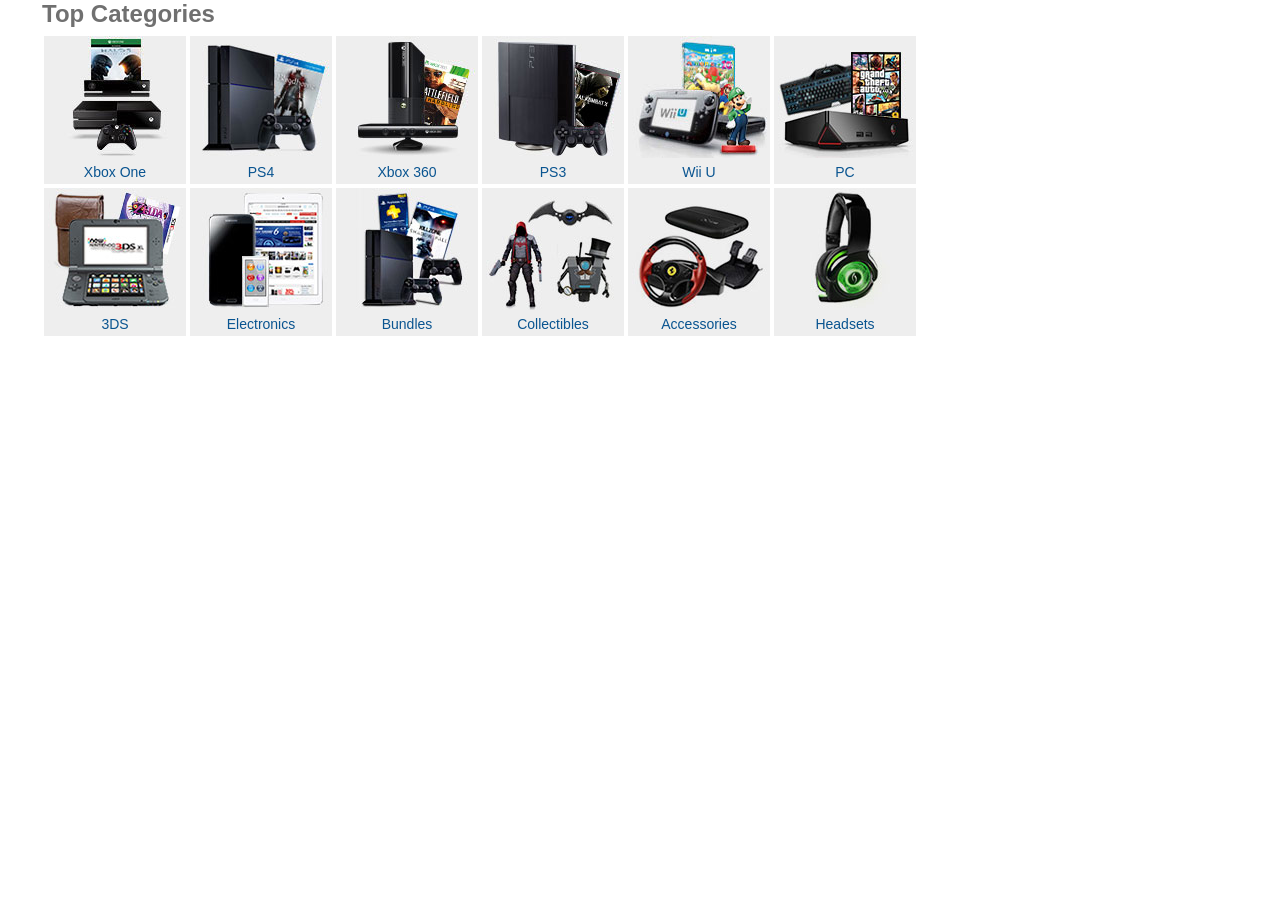
<file: components/2/index.html>
<!DOCTYPE html>
<html>

<head>

  <meta charset="UTF-8">

  <title>uknown</title>

    <link rel="stylesheet" href="css/style.css">

	<!-- description text that displays below the link in google search results -->
	<meta name="description" content="Description of site" />


</head>

<body>	
<section>
<h2>Top Categories</h2>
    <ul>
        <li>
            <a href="#"><img src="images/hme_sa_xb15.jpg" alt="Xbox One"></a>
            <a href="#">Xbox One</a>
        </li>
        <li>
            <a href="#"><img src="images/hme_sa_ps45.jpg" alt="PS4"></a>
            <a href="#">PS4</a>
        </li>
        <li>
            <a href="#"><img src="images/hme_sa_xb3605.jpg" alt="Xbox 360"></a>
            <a href="#">Xbox 360</a>
        </li>
        <li>
            <a href="#"><img src="images/hme_sa_ps35.jpg" alt="PS3"></a>
            <a href="#">PS3</a>
        </li>
        <li>
            <a href="#"><img src="images/hme_sa_wiiu11.jpg" alt="Wii U"></a>
            <a href="#">Wii U</a>
        </li>
        <li>
            <a href="#"><img src="images/hme_sa_pc5.jpg" alt="PC"></a>
            <a href="#">PC</a>
        </li>
        <li>
            <a href="#"><img src="images/hme_sa_3ds515.jpg" alt="3DS"></a>
            <a href="#">3DS</a>
        </li>
        <li>
            <a href="#"><img src="images/hme_sa_electronics515.jpg" alt="Electronics"></a>
            <a href="#">Electronics</a>
        </li>
        <li>
            <a href="#"><img src="images/hme_sa_bundles.jpg" alt="Bundles"></a>
            <a href="#">Bundles</a>
        </li>
        <li>
            <a href="#"><img src="images/hme_sa_collectibles118.jpg" alt="Collectibles"></a>
            <a href="#">Collectibles</a>
        </li>
        <li>
            <a href="#"><img src="images/hme_sa_accy3.jpg" alt="Accessories"></a>
            <a href="#">Accessories</a>
        </li>
        <li>
            <a href="#"><img src="images/hme_sa_headsets3.jpg" alt="Headsets"></a>
            <a href="#">Headsets</a>
        </li>
    </ul>
</section>

</body>

</html>
</file>
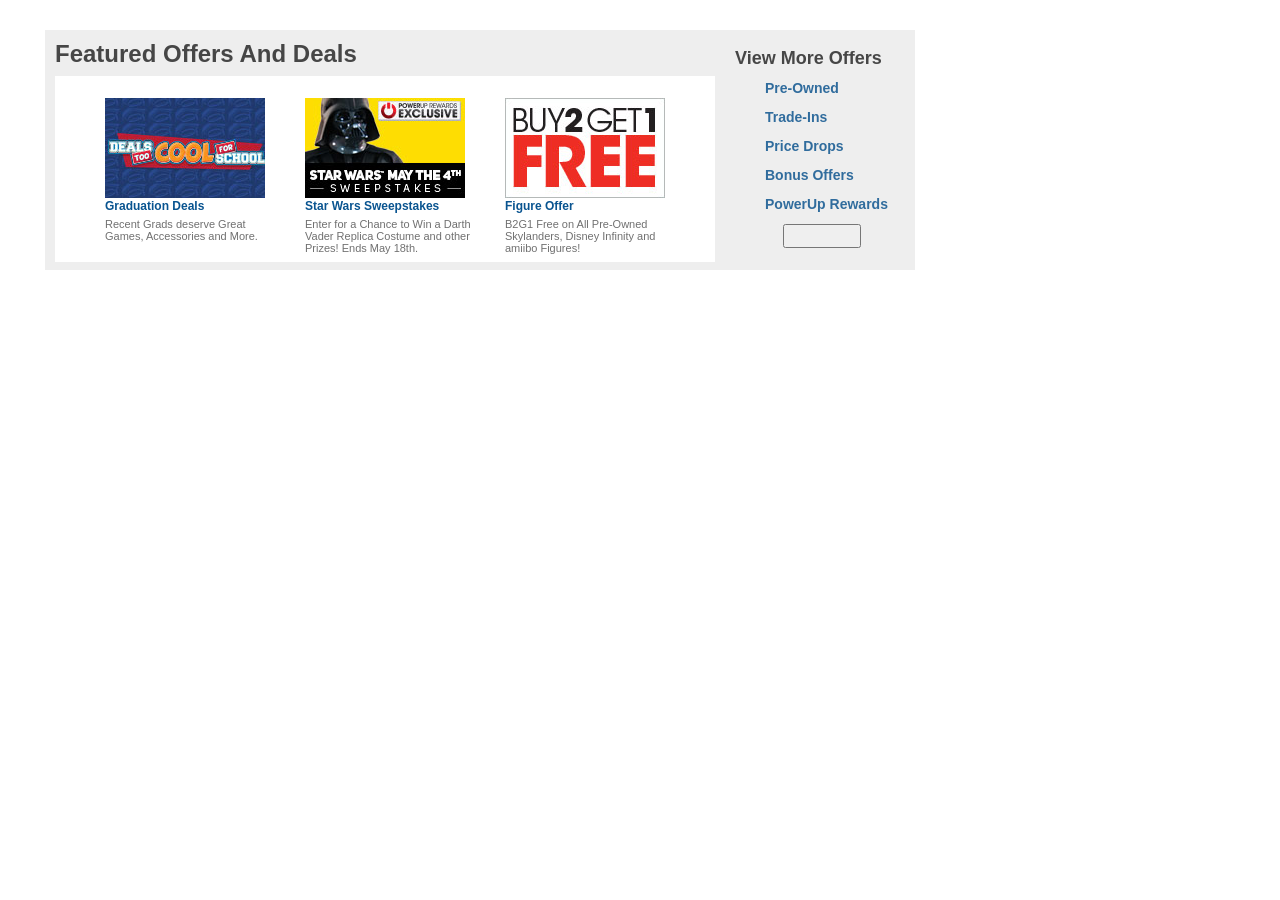
<file: components/3/index.html>
<!DOCTYPE html>
<html>
<head>

  <meta charset="UTF-8">

  <title>uknown</title>

    <link rel="stylesheet" href="css/style.css">

    <!-- description text that displays below the link in google search results -->
    <meta name="description" content="Description of site">


</head>

<body>  

<section>

    <h2>Featured Offers And Deals</h2> 

    <article>
        <span id="prev">Previous</span>
        <main>
            <div>
                <a href="#"><img alt="Deals" src="images/160x100_grad1_v2.jpg"></a>
                <h2>Graduation Deals</h2>
                <p>Recent Grads deserve Great Games, Accessories and More.</p>
            </div>

            <div>
                <a href="#"><img alt="Star Wars" src="images/160x100_maythe4thsweeps.jpg"></a>
                <h2>Star Wars Sweepstakes</h2>
                <p>Enter for a Chance to Win a Darth Vader Replica Costume and other Prizes! Ends May 18th.</p>
            </div>

            <div>
                <a href="#"><img alt="Skylanders" src="images/160x100_BB2G1_IGF_042715.jpg"></a>
                <h2>Figure Offer</h2>
                <p>B2G1 Free on All Pre-Owned Skylanders, Disney Infinity and amiibo Figures!</p>
            </div>

        </main>
        <span id="next">Next</span>
    </article>

    <aside>
        <h3>View More Offers</h3>
        <ul>
            <li><a href="#">Pre-Owned</a></li>
            <li><a href="#">Trade-Ins</a></li>
            <li><a href="#">Price Drops</a></li>
            <li><a href="#">Bonus Offers</a></li>
            <li><a href="#">PowerUp Rewards</a></li>
        </ul>
        <button>
            <a href="#"></a>
        </button>
    </aside>

</section>

</body>
</html>
</file>
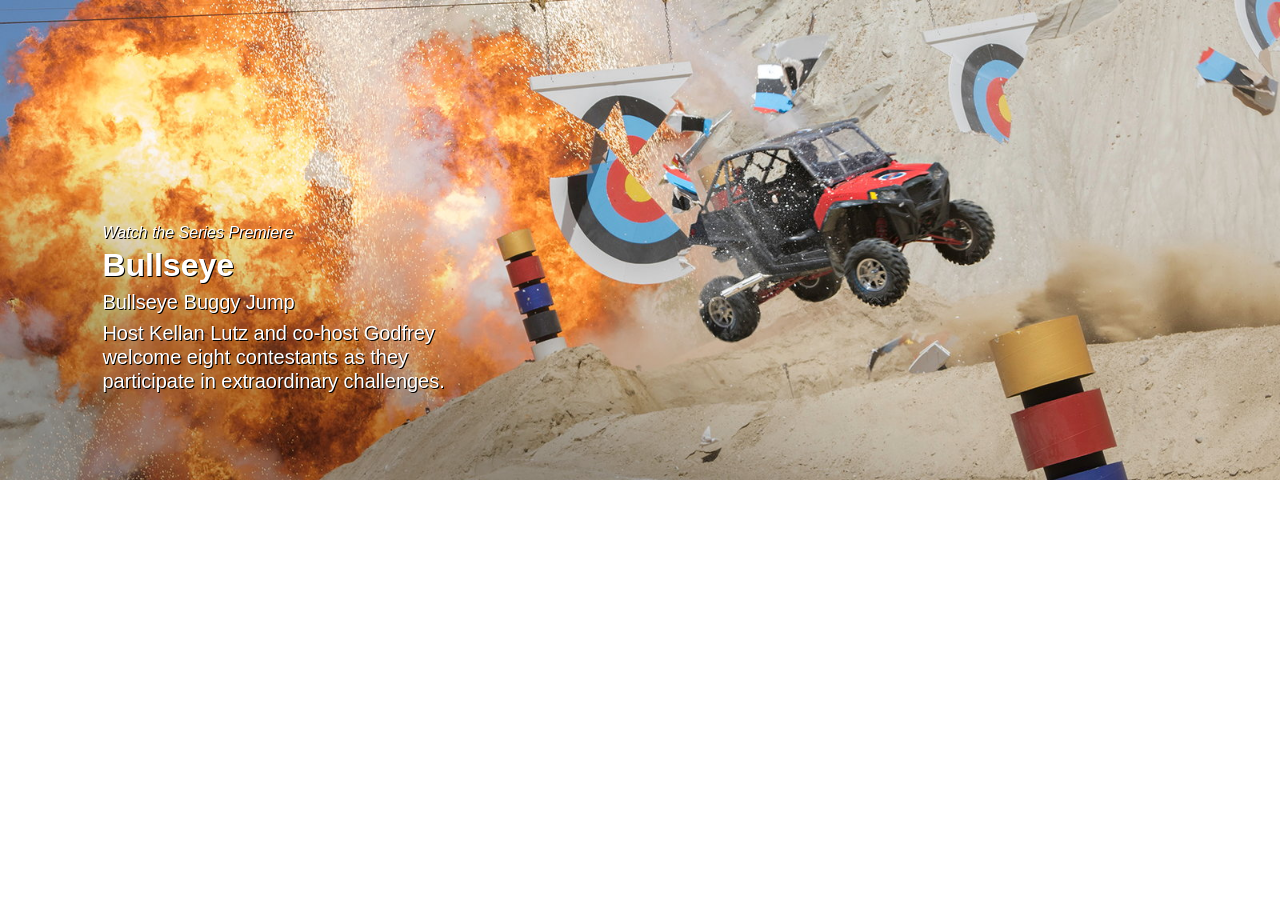
<file: components/4/index.html>
<!DOCTYPE html>
<html>

<head>

  <meta charset="UTF-8">

  <title>uknown</title>

    <link rel="stylesheet" href="css/style.css">

	<!-- description text that displays below the link in google search results -->
	<meta name="description" content="Description of site" />


</head>

<body>
<section>
  <img src="images/bulls_eye_bullseye_buggy_jump_05-27-2015_mh.jpeg" alt="TV show">
  <article>
    <header>
      <h1>Watch the Series Premiere</h1>
      <h3>Bullseye</h3>
      <p>Bullseye Buggy Jump</p>
    </header>
    <p>Host Kellan Lutz and co-host Godfrey welcome eight contestants as they participate in extraordinary challenges.</p>
  </article>
  <ul>
    <li><a id="active">1</a></li>
    <li><a>2</a></li>
    <li><a>3</a></li>
    <li><a>4</a></li>
  </ul>
</section>

</body>

</html>
</file>
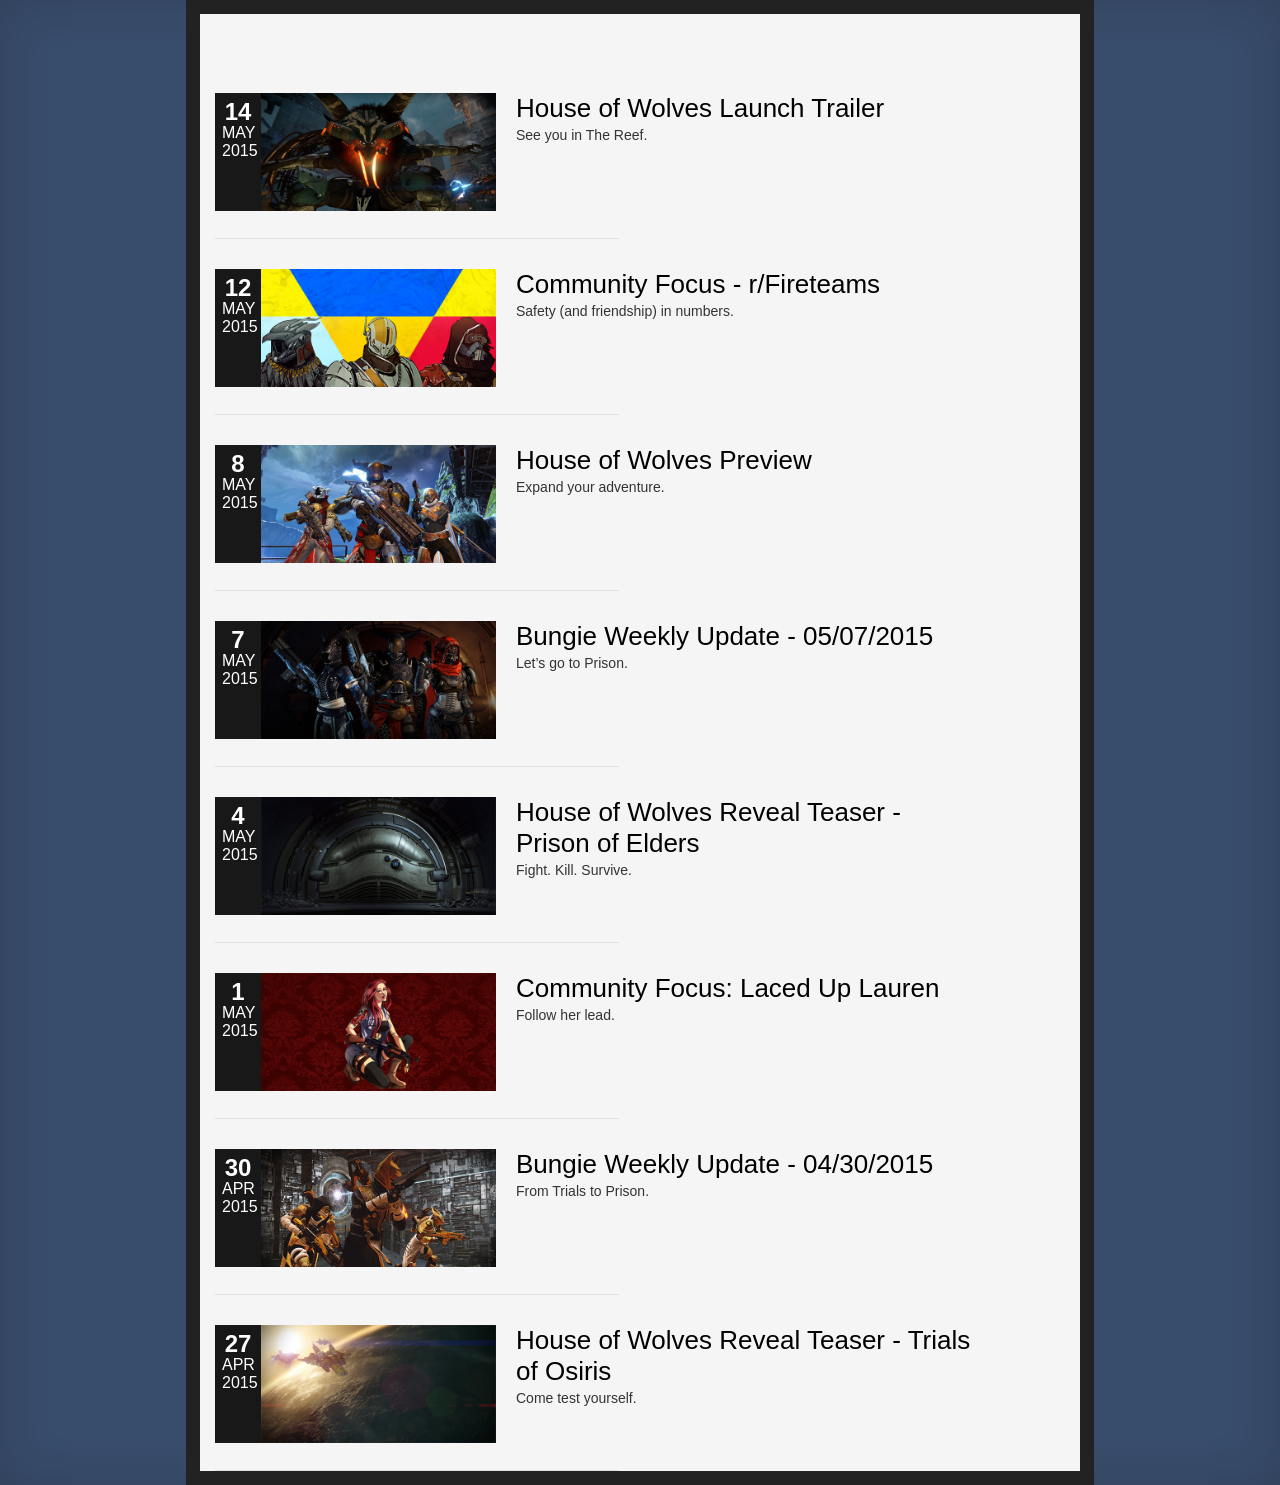
<file: components/7/index.html>
<!DOCTYPE html>
<html>

<head>

  <meta charset="UTF-8">

  <title>uknown</title>

    <link rel="stylesheet" href="css/style.css">

	<!-- description text that displays below the link in google search results -->
	<meta name="description" content="Description of site" />


</head>

<body>	
<section>
    <ul>

        <li>
            <article>
                <time class="date"><strong>14</strong> MAY 2015</time>
                <a href="#" class="thumb">
                    <img alt="" src="images/header_blog.jpg">
                </a>
                <header>
                    <h1>
                        <a href="#">House of Wolves Launch Trailer</a>
                    </h1>
                    <p>See you in The Reef.</p>
                </header>
            </article>
        </li>

        <li>      
            <article>
                <time class="date"><strong>12</strong> MAY 2015</time>
                <a href="#" class="thumb">
                    <img alt="" src="images/fireteams.png">
                </a>
                <header>
                    <h1>
                        <a href="#">Community Focus - r/Fireteams</a>
                    </h1>
                        <p>Safety (and friendship) in numbers.</p>
                </header>
            </article>
        </li>

        <li>
            <article>
                <time class="date"><strong>8</strong> MAY 2015</time>
                <a href="#" class="thumb">
                    <img alt="" src="images/header_blog1.jpg">
                </a>
                <header>
                    <h1>
                        <a href="#">House of Wolves Preview</a>
                    </h1>
                        <p>Expand your adventure.</p>
                </header>
            </article>
        </li>

        <li>      
            <article> 
                <time class="date"><strong>7</strong> MAY 2015</time>
                <a href="#" class="thumb"><img alt="" src="images/header_blog2.jpg"></a>               
                <header>              
                    <h1>
                        <a href="#">Bungie Weekly Update - 05/07/2015</a>
                    </h1>                        
                        <p>Let’s go to Prison.</p>
                </header>      
            </article>  
        </li>

        <li>      
            <article>
                <time class="date"><strong>4</strong> MAY 2015</time>
                <a href="#" class="thumb">
                    <img alt="" src="images/Prison_Reveal_Tease_blog_1.jpg">
                </a>
                <header>
                    <h1>
                        <a href="#">House of Wolves Reveal Teaser - Prison of Elders</a>
                    </h1>
                    <p>Fight. Kill. Survive.</p>
                </header>
            </article>  
        </li>

        <li>      
            <article>
                <time class="date"><strong>1</strong> MAY 2015</time>
                <a href="#" class="thumb">
                    <img alt="" src="images/lauren.png">
                </a>
                <header>
                    <h1>
                        <a href="#">Community Focus: Laced Up Lauren</a>
                    </h1>
                    <p>Follow her lead.</p>
                </header>
            </article>  
        </li>

        <li>
            <article>
                <time class="date"><strong>30</strong> APR 2015</time>
                <a href="#" class="thumb">
                    <img alt="" src="images/header_blog3.jpg">
                </a>
                <header>
                    <h1>
                        <a href="#">Bungie Weekly Update - 04/30/2015</a>
                    </h1>
                    <p>From Trials to Prison.</p>
                </header>
            </article>  
        </li>

        <li>      
            <article>
                <time class="date"><strong>27</strong> APR 2015</time>
                <a href="#" class="thumb">
                    <img alt="" src="images/Trials_Reveal_blog.jpg">
                </a>
                <header>
                    <h1>
                        <a href="#">House of Wolves Reveal Teaser - Trials of Osiris</a>
                    </h1>
                    <p>Come test yourself.</p>
                </header>
            </article>
        </li>
    </ul>
</section>


</body>

</html>
</file>
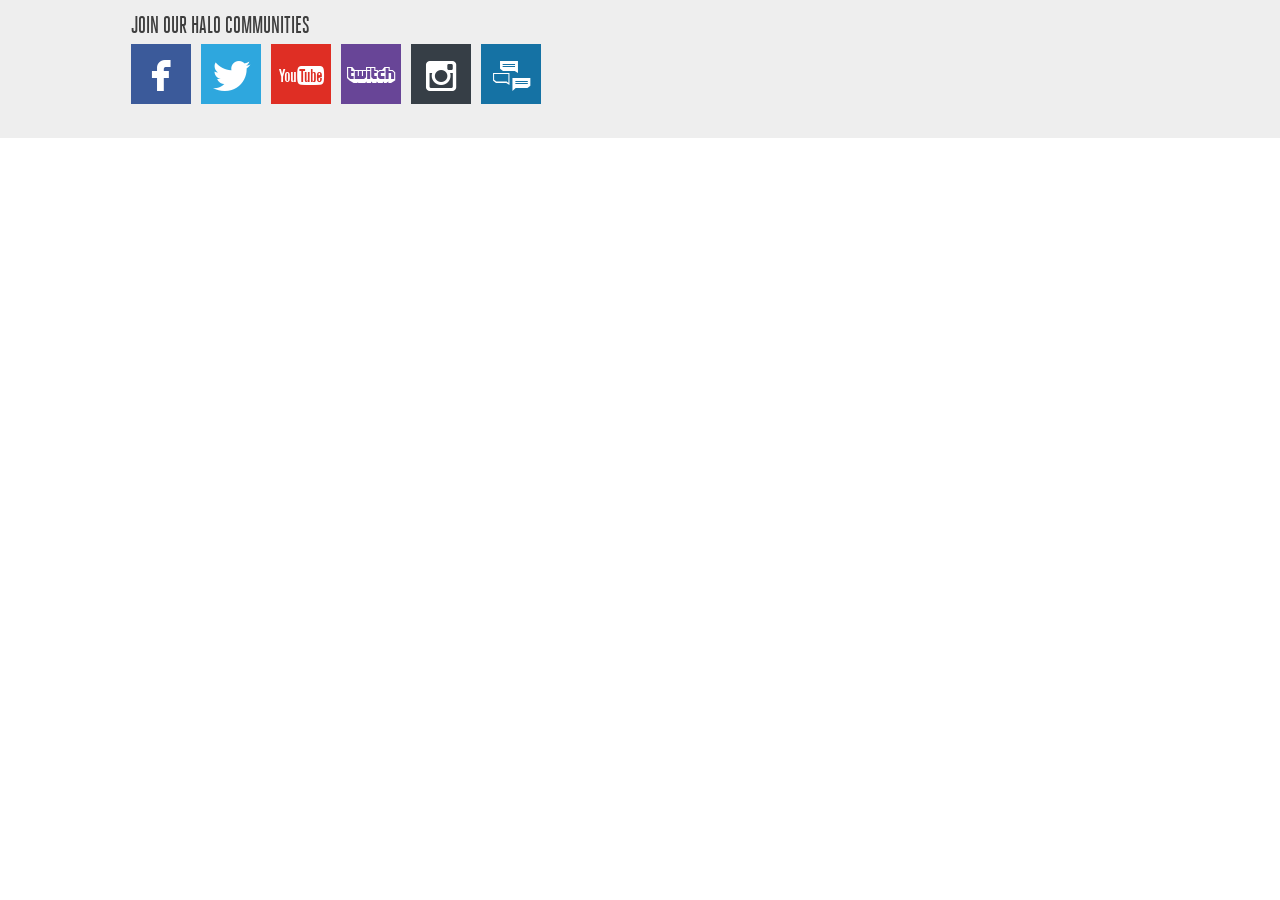
<file: components/9/index.html>
<!DOCTYPE html>
<html>

<head>

  <meta charset="UTF-8">

  <title>uknown</title>

    <link rel="stylesheet" href="css/style.css">

	<!-- description text that displays below the link in google search results -->
	<meta name="description" content="Description of site" />

</head>

<body>	

<section>
  <h2>Join our Halo communities</h2>
  <ul>

    <li><a id="fb" href="#"><p>Facebook</p></a></li>

    <li><a id="twitter" href="#"><p>Twitter</p></a></li>

    <li><a id="yt" href="#"><p>YouTube</p></a></li>

    <li><a id="twitch" href="#"><p>Twitch</p></a></li>

    <li><a id="insta" href="#"><p>Instagram</p></a></li>

    <li><a id="forum" href="#"><p>Forums</p></a></li>

  </ul>
</section>

</body>

</html>
</file>
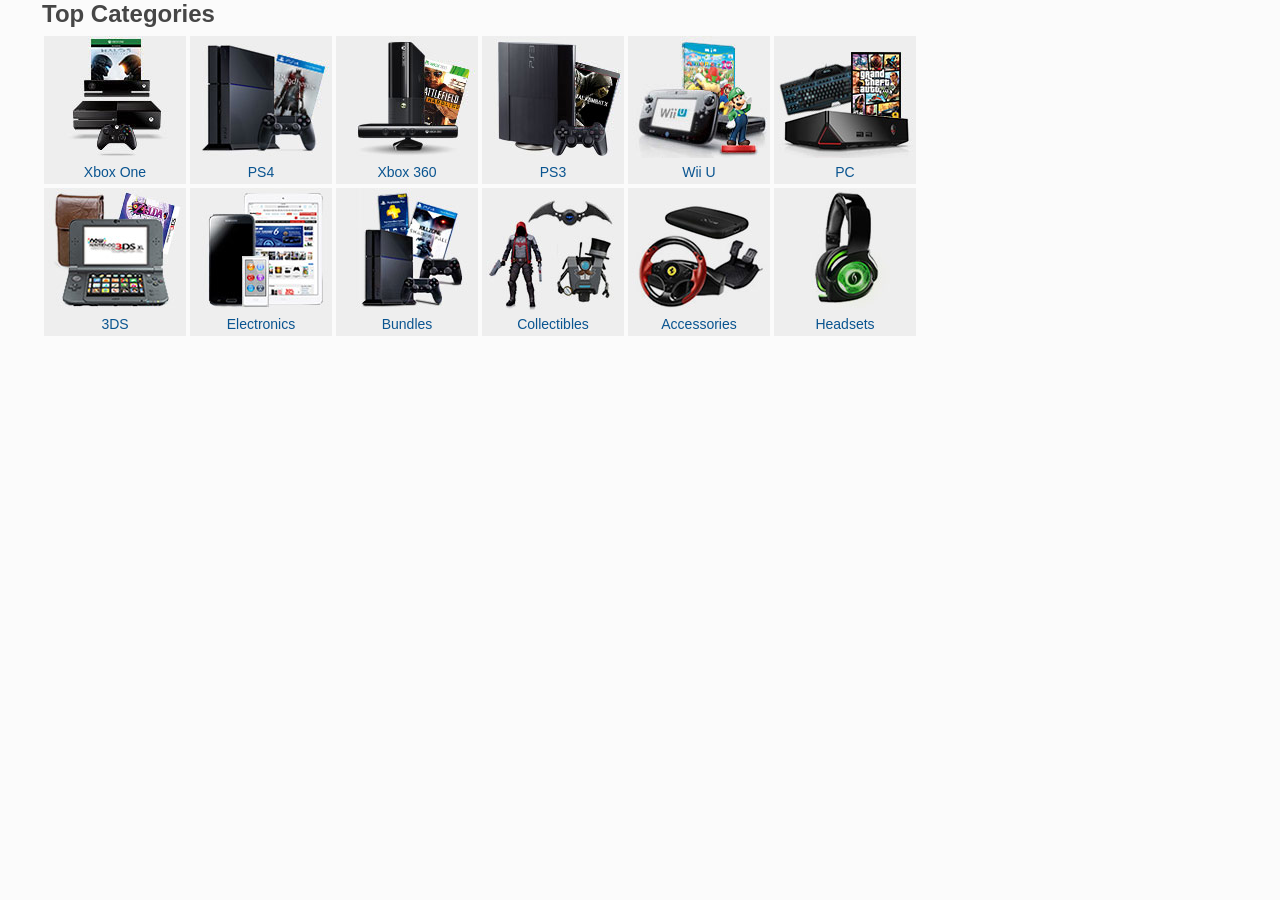
<file: components/Back up/2/index.html>
<!DOCTYPE html>
<html>

<head>

  <meta charset="UTF-8">

  <title>uknown</title>

    <link rel="stylesheet" href="css/style.css">

	<!-- description text that displays below the link in google search results -->
	<meta name="description" content="Description of site" />


</head>

<body>	
<div id="sa" class="trackable" data-track="hpshopassist">
<h2>Top Categories</h2>
    <ul class="sarow">
        <li>
            <a href="#" data-track="1|image|xboxone|notpaid"><img src="images/hme_sa_xb15.jpg" alt=""></a>
            <a href="#" data-track="1|text|xboxone|notpaid">Xbox One</a>
        </li>
        <li>
            <a href="#" data-track="2|image|ps4|notpaid"><img src="images/hme_sa_ps45.jpg" alt=""></a>
            <a href="#" data-track="2|text|ps4|notpaid">PS4</a>
        </li>
        <li>
            <a href="#" data-track="3|image|xbox360|notpaid"><img src="images/hme_sa_xb3605.jpg" alt=""></a>
            <a href="#" data-track="3|text|xbox360|notpaid">Xbox 360</a>
        </li>
        <li>
            <a href="#" data-track="4|image|ps3|notpaid"><img src="images/hme_sa_ps35.jpg" alt=""></a>
            <a href="#" data-track="4|text|ps3|notpaid">PS3</a>
        </li>
        <li>
            <a href="#" data-track="5|image|wiiu|notpaid"><img src="images/hme_sa_wiiu11.jpg" alt=""></a>
            <a href="#" data-track="5|text|wiiu|notpaid">Wii U</a>
        </li>
        <li>
            <a href="#" data-track="6|image|pc|notpaid"><img src="images/hme_sa_pc5.jpg" alt=""></a>
            <a href="#" data-track="6|text|pc|notpaid">PC</a>
        </li>
        <div class="clear"></div>
    </ul>

    <ul class="sarow">
        <li>
            <a href="#" data-track="7|image|3ds|notpaid"><img src="images/hme_sa_3ds515.jpg" alt=""></a>
            <a href="#" data-track="7|text|3ds|notpaid">3DS</a>
        </li>
        <li>
            <a href="#" data-track="8|image|electronics|notpaid"><img src="images/hme_sa_electronics515.jpg" alt=""></a>
            <a href="#" data-track="8|text|electronics|notpaid">Electronics</a>
        </li>
        <li>
            <a href="#" data-track="10|image|bundles|notpaid"><img src="images/hme_sa_bundles.jpg" alt=""></a>
            <a href="#" data-track="10|text|bundles|notpaid">Bundles</a>
        </li>
        <li>
            <a href="#" data-track="11|image|collectibles|notpaid"><img src="images/hme_sa_collectibles118.jpg" alt=""></a>
            <a href="#" data-track="11|text|collectibles|notpaid">Collectibles</a>
        </li>
        <li>
            <a href="#" data-track="9|image|accessories|notpaid"><img src="images/hme_sa_accy3.jpg" alt=""></a>
            <a href="#" data-track="9|text|accessories|notpaid">Accessories</a>
        </li>
        <li>
            <a href="#" data-track="12|image|headsets|notpaid"><img src="images/hme_sa_headsets3.jpg" alt=""></a>
            <a href="#" data-track="12|text|headsets|notpaid">Headsets</a>
        </li>
        <div class="clear"></div>
    </ul>
</div>
  <script src="js/index.js"></script>
</body>

</html>
</file>
<file: components/2/css/style.css>
section {
  display: block;
  margin: 0 0 20px 42px;
  width: 886px;
}
h2 {
  -webkit-margin-before: 0.83em;
  -webkit-margin-after: 0.83em;
  -webkit-margin-start: 0px;
  -webkit-margin-end: 0px;
}
body, ul, ol, li, h1, h2, h3, h4, h5, h6, pre, form, p, blockquote, fieldset, input, dl, dt, dd {
  margin: 0;
  padding: 0;
}
section h2 {
  font-family: "Helvetica Neue","Helvetica","Arial",sans-serif;
  display: block;
  margin-bottom: 6px;
  color: #707070;
  font-size: 24px;
  font-weight: bold;
}
ul {
  margin: 0;
  padding: 0;
}
ul, ol {
  list-style: none;
}
ul li {
  margin: 2px;
  background: #eee;
  float: left;
  width: 142px;
}
li {
  display: list-item;
  text-align: -webkit-match-parent;
}
ul li a {
  padding: 0 0 5px;
  color: #095490;
  font: normal 14px/14px "AvantGarde","helvetica", "arial";
  text-align: center;
  text-decoration: none;
  display: block;
}
a:link, a:visited {
  color: #095490;
}
a:link, a:visited {
  text-decoration: none;
}
</file>
<file: components/3/css/style.css>
body, ul, ol, li, h1, h2, h3, h4, h5, h6, pre, form, p, blockquote, fieldset, input, dl, dt, dd {
  margin: 0;
  padding: 0;
}

section {
  font-family: "Helvetica Neue","Helvetica","Arial",sans-serif;
  background: #eee;
  width: 850px;
  height: 220px;
  padding: 10px;
  margin: 30px 45px;
  position: relative;
  display: block;
}

h2 {
  display: block;
  font-size: 1.5em;
  font-weight: bold;
}
section h2 {
  margin-bottom: 6px;
  color: #464646;
  font-size: 24px;
  font-weight: bold;
}
div h2 {
  font-size: 12px !important;
  font-weight: bold;
  color: #095490;
}
section h2 span {
  font-size: 12px;
  font-weight: 400;
  padding-left: 10px;
}

article {
  width: 630px;
  height: 170px;
  padding: 0;
  position: relative;
  background: #fff;
  width: 660px;
  height: 170px;
  padding-top: 16px;
  position: absolute;
  top: 46px;
  left: 10px;
}

article div {
  width: 180px;
  height: 170px;
  margin: 0 10px;
  font-size: 11px !important;
  line-height: 12px;
  float: left;
}

a:link, a:visited {
  color: #095490;
  text-decoration: none;
}

p {
  color: #707070;
  width: 180px;
  margin-top: 5px;
  margin-bottom: 1em;}

section aside {
  position: absolute;
  width: 180px;
  left: 690px;
  top: 18px;
}
aside h3 {
  color: #464646;
  font-size: 18px !important;
  font-weight: bold;
  margin: 0 !important;
}

h3 {
  display: block;
  font-size: 1.17em;
  font-weight: bold;
}

aside ul {
  margin: 4px 0 -4px 0;
}

aside ul li {
  background: url(http://www.gamestop.com/gs/pages/storefront/home/devProd/img/viewmore_arrow.png) 9px 7px no-repeat;
  padding: 7px 0 6px 30px;
  font-size: 14px;
  font-weight: bold;
}

ul li {
  display: block;
}

aside ul li a {
  color: #306c9d !important;
  text-decoration: none !important;
}

aside button {
  padding: 0;
  margin: 10px 48px;
}

aside button a {
  background: url(http://www.gamestop.com/gs/pages/storefront/home/devprod/img/viewall_button.png) 0 0;
  width: 74px;
  height: 20px;
  display: block;
}

img {
  border: 0;
  margin-top: 6px;
  max-width: 160px;
  max-height: 100px;
}

#next {
  background: url(http://www.gamestop.com/gs/merchincludes/homepage/devprod/img/menunav_next.png) 0 0;
  width: 30px;
  height: 60px;
  top: 100px;
  left: auto;
  right: 0px;
  position: absolute;
  margin-top: -60px;
  text-indent: -9000px;
  opacity: 0.7;
  cursor: pointer;
  z-index: 100;
}

#prev {
  background: url(http://www.gamestop.com/gs/merchincludes/homepage/devprod/img/menunav_prev.png) 0 0;
  width: 30px;
  height: 60px;
  position: absolute;
  top: 100px;
  margin-top: -60px;
  left: 0px;
  text-indent: -9000px;
  opacity: 0.7;
  cursor: pointer;
  z-index: 100;
}

main {
  padding-left:  40px;
}
</file>
<file: components/4/css/style.css>
body {
	margin: 0;
	padding: 0;
	word-wrap: break-word;
}

article {
	font-family: "Flama",Helvetica,Arial,Verdana,sans-serif;
	margin: 0;
	max-width: 350px;
	/*top: 270px;*/
	bottom: 260px;
	left: 8%;
  	position: relative;
  	color: #FFFFFF;
  	animation: slide 2s ;
}

h1 {
	text-shadow: 1px 1px #000000;
	margin: 0;
	font-size: 16px;
  	font-weight: 400;
  	font-style: italic;
  	line-height: 18px;
  	margin-bottom: 5px;
}

h3 {
	text-shadow: 1px 1px #000000;
	margin: 0;
	font-size: 32px;
  	/*font-weight: 500;*/
  	line-height: 36px;
  	margin-bottom: 7px;
}

header p {
	text-shadow: 1px 1px #000000;
	margin: 0;
	font-size: 20px;
	font-weight: 500;
  	line-height: 24px;
  	margin-bottom: 7px;
}

p {
	text-shadow: 1px 1px #000000;
	margin: 0;
	font-size: 20px;
  	font-weight: 200;
  	line-height: 24px;
}

img {
	max-width: 100%;
}

ul {
	top: 490px;
	position: absolute;
	left: 47.5%;
	margin: 0; 
	padding: 0; 
}

li {
	margin: 0 4px;
	display: inline-block;
	zoom: 1;
}

li:hover {
	animation: bounce 1s 1;
}

a {
	text-indent: 110%;
	white-space: nowrap;
	overflow: hidden;
	border-radius: 8px;
	display: block;
	cursor: pointer;
	height: 8px;
	width: 8px;
	background-color: rgba(255, 255, 255, 0.4);
}

a:hover {
	background-color: rgba(255, 255, 255, 0.8);
}

#active {
	background-color: rgba(255, 255, 255, 0.8);
}

@keyframes slide {
  0% {		left: -40rem; }
  100% {	left: 7rem; visibility: visible; }
}

@keyframes bounce {
  0% {		transform: translateY(0px); }
  20% {		transform: translateY(-10px); }
  40% {		transform: translateY(0px); }
  60% {		transform: translateY(-5px); }
  100% {	transform: translateY(0px); }
}
</file>
<file: components/7/css/style.css>
body {
  font-family: Tahoma, Verdana, Arial, Sans-Serif;
  box-shadow: 0 0 50px rgba(0, 0, 0, 0.15) inset;
  min-height: 100%;
  position: relative;
  color: rgb(30, 36, 43);
  background: url("https://www.bungie.net/img/theme/bungienet/bgs/bg_globe.jpg") fixed center top repeat-x #384c6b;
  background-size: cover;
  font-family: 'Roboto', sans-serif;
  font-weight: 400;
}
li {
  -ms-zoom: 1;
  zoom: 1;
}
div {
  display: block;
}
* {
  margin: 0;
  padding: 0;
}
section {
  width: 880px;
  border: 14px solid rgba(0,0,0,0.86);
  margin: 0 auto;
  clear: both;
  background: #f5f5f5;
  -webkit-tap-highlight-color: rgba(0,0,0,0);
}


a {
  text-decoration: none;
  outline: 0;
  cursor: pointer;
  color: #0096db;
}
ul {
  padding: 28px 15px 0;
  background: url("https://www.bungie.net/img/theme/destiny/bgs/bg_hashes_news.png") repeat-x center top;
  clear: both;
}
ul li:first-child {
  padding-top: 21px;
}
ul li {
  list-style: none;
}
li {
  -ms-zoom: 1;
  zoom: 1;
}
/*li:before, li:after {
  content: "";
  display: table;
}*/
article {
  border-bottom: 1px solid #E1E1E1;
  height: 115px;
  list-style: none outside none;
  overflow: visible;
  padding: 30px 0;
  position: relative;
  width: 404px;
}

a {
  text-decoration: none;
  outline: 0;
  cursor: pointer;
  color: #0096db;
}
article .date {
  background: none repeat scroll 0 0 rgba(0, 0, 0, 0.9);
  height: 104px;
  left: 0;
  padding: 7px;
  position: absolute;
  top: auto;
  width: 32px;
  z-index: 1;
}
.date {
  color: #fff;
  font-weight: 400;
  text-align: center;
}
strong {
  font-weight: 700;
  font-size: 24px;
  display: block;
  line-height: 24px;
}
.thumb {
  display: block;
  height: 118px;
  left: 46px;
  position: absolute;
  top: 30px;
  width: 235px;
}
.thumb img {
  width: 235px;
  height: 118px;
}
img {
  max-width: 100%;
}
article header {
  border: 0;
  padding: 0;
  font-size: 14px;
  line-height: 23px;
  color: #333;
  overflow: hidden;
  position: absolute;
  left: 301px;
  width: 457px;
  height: 115px;
}
h1, h2, h3, h4, h5, h6 {
  font-weight: normal;
  font-weight: 500;
}
h1 a {
  font-size: 26px;
  color: #000;
  font-weight: 400;
  line-height: 1.2em;
}
a {
  text-decoration: none;
  outline: 0;
  cursor: pointer;
  color: #0096db;
}
</file>
<file: components/9/css/style.css>
@font-face{font-family:'wf_halo-icons_regular';src:url('/content/fonts/halo-icons/west-european/regular/latest.eot');src:url('[data-uri]') format('woff'),url('/content/fonts/halo-icons/west-european/regular/latest.ttf') format('truetype'),url('/content/fonts/halo-icons/west-european/regular/latest.svg#web') format('svg');font-weight:normal;font-style:normal}@font-face{font-family:'wf_heroic-condensed-pro_medium';src:url('/content/fonts/heroic-condensed-pro/west-european/medium/latest.eot');src:url('[data-uri]') format('woff'),url('/content/fonts/heroic-condensed-pro/west-european/medium/latest.ttf') format('truetype'),url('/content/fonts/heroic-condensed-pro/west-european/medium/latest.svg#web') format('svg');font-weight:normal;font-style:normal}@font-face{font-family:'wf_baksheesh_bold';src:url('/content/fonts/baksheesh/west-european/bold/latest.eot');src:url('[data-uri]') format('woff'),url('/content/fonts/baksheesh/west-european/bold/latest.ttf') format('truetype'),url('/content/fonts/baksheesh/west-european/bold/latest.svg#web') format('svg');font-weight:normal;font-style:normal}@font-face{font-family:'wf_qtype-pro_seext-bold';src:url('/content/fonts/qtype-pro/west-european/seext-bold/latest.eot');src:url('[data-uri]') format('woff'),url('/content/fonts/qtype-pro/west-european/seext-bold/latest.ttf') format('truetype'),url('/content/fonts/qtype-pro/west-european/seext-bold/latest.svg#web') format('svg');font-weight:normal;font-style:normal}

html, body, div, span, applet, object, iframe, h1, h2, h3, h4, h5, h6, p, blockquote, pre, a, abbr, acronym, address, big, cite, code, del, dfn, em, img, ins, kbd, q, s, samp, small, strike, strong, sub, sup, tt, var, b, u, i, center, dl, dt, dd, ol, ul, li, fieldset, form, label, legend, table, caption, tbody, tfoot, thead, tr, th, td, article, aside, canvas, details, embed, figure, figcaption, footer, header, hgroup, menu, nav, output, ruby, section, summary, time, mark, audio, video {
  margin: 0;
  border: 0;
  padding: 0;
  font-size: 100%;
  font: inherit;
  vertical-align: baseline;
}


section {

  max-width: 1120px;
  padding-right: 10.25%;
  padding-left: 10.25%;
  padding-bottom: 1.5%;
  background: #eee;
  font-size: 87.5%;
  line-height: 1.71429;
  text-align: left;
  font-family: Arial,sans-serif;
  -webkit-font-smoothing: antialiased;
  color: #3e3e3e;
  overflow-y: scroll;
  -ms-overflow-style: scrollbar;
}

h2 {
  margin-top: .56522em;
  margin-bottom: .26087em;
  font-size: 1.64286em;
  line-height: 1.08696;
  font-family: wf_heroic-condensed-pro_medium,Calibri,"Arial Narrow","Trebuchet MS",Tahoma,Arial,sans-serif;
  text-transform: uppercase;
  font-weight: normal;
}

ul {
  list-style: none;
}

li {
  float: left;
  margin-right: .71429em;
  margin-bottom: 1.07143em;
}

li a {
  display: block;
  width: 4.28571em;
  height: 4.28571em;
  line-height: 1;
  color: #fff;
  background-color: #1572a4;
  -webkit-transition: background-color .3s;
  transition: background-color .3s;
}

li a:before {
  content: "";
  display: inline-block;
  width: 0;
  height: 4.28571em;
  vertical-align: middle;
}

li a:after {
  display: inline-block;
  font-size: 42px;
  vertical-align: middle;
  content: "";
  font-family: wf_halo-icons_regular;
}

p {
  display: none;
  speak: normal;
}

li a {
  display: inline-block;
  speak: none;
  font-style: normal;
  font-weight: normal;
  font-variant: normal;
  text-align: center;
  text-transform: none;
  line-height: 1;
  -webkit-font-smoothing: antialiased;
  -moz-osx-font-smoothing: grayscale;
}

#fb {
  background-color: #3b5a9a;
}

#fb:after {
  content: "f";
}

#twitter {
  background-color: #2ea7de;
}

#twitter:after {
  content: "T";
}

#yt {
  background-color: #df2e24;
}

#yt:after {
    font-size: 26px;
    content: "‣";
}

#twitch {
  background-color: #684597;
}

#twitch:after {
    font-size: 22px;
  content: "t";
}

#insta {
  background-color: #363e46;
}

#insta:after {
  content: "";
}

#forum:after {
  content: "✍";
}
</file>
<file: components/Back up/2/css/style.css>
body {
  background: #FBFBFB;
  font-family: "Helvetica Neue","Helvetica","Arial",sans-serif;
  font-size: 11px;
  color: #707070;
}
div {
  display: block;
}
#sa {
  margin: 0 0 20px 42px;
  width: 886px;
}
h2 {
  display: block;
  font-size: 1.5em;
  -webkit-margin-before: 0.83em;
  -webkit-margin-after: 0.83em;
  -webkit-margin-start: 0px;
  -webkit-margin-end: 0px;
  font-weight: bold;
}
body, ul, ol, li, h1, h2, h3, h4, h5, h6, pre, form, p, blockquote, fieldset, input, dl, dt, dd {
  margin: 0;
  padding: 0;
}
#sa h2 {
  margin-bottom: 6px;
  color: #464646;
  font-size: 24px;
  font-weight: bold;
}
h2 {
  font-weight: bold;
}
.sarow {
  margin: 0;
  padding: 0;
}
ul, ol {
  list-style: none;
}
.sarow li {
  margin: 2px;
  background: #eee;
  float: left;
  width: 142px;
}
li {
  display: list-item;
  text-align: -webkit-match-parent;
}
.sarow li a {
  padding: 0 0 5px;
  color: #095490;
  font: normal 14px/14px "AvantGarde","helvetica", "arial";
  text-align: center;
  text-decoration: none;
  display: block;
}
a:link, a:visited {
  color: #095490;
}
a:link, a:visited {
  text-decoration: none;
}
.clear {
  zoom: 1;
}
.clear {
  clear: both;
}
.clear {
  clear: both;
  display: block;
  overflow: hidden;
  visibility: hidden;
  width: 0;
  height: 0;
  float: none;
}
.clear:before, .clear:after {
  content: "";
  display: table;
}
.clear:after {
  clear: both;
}
</file>
